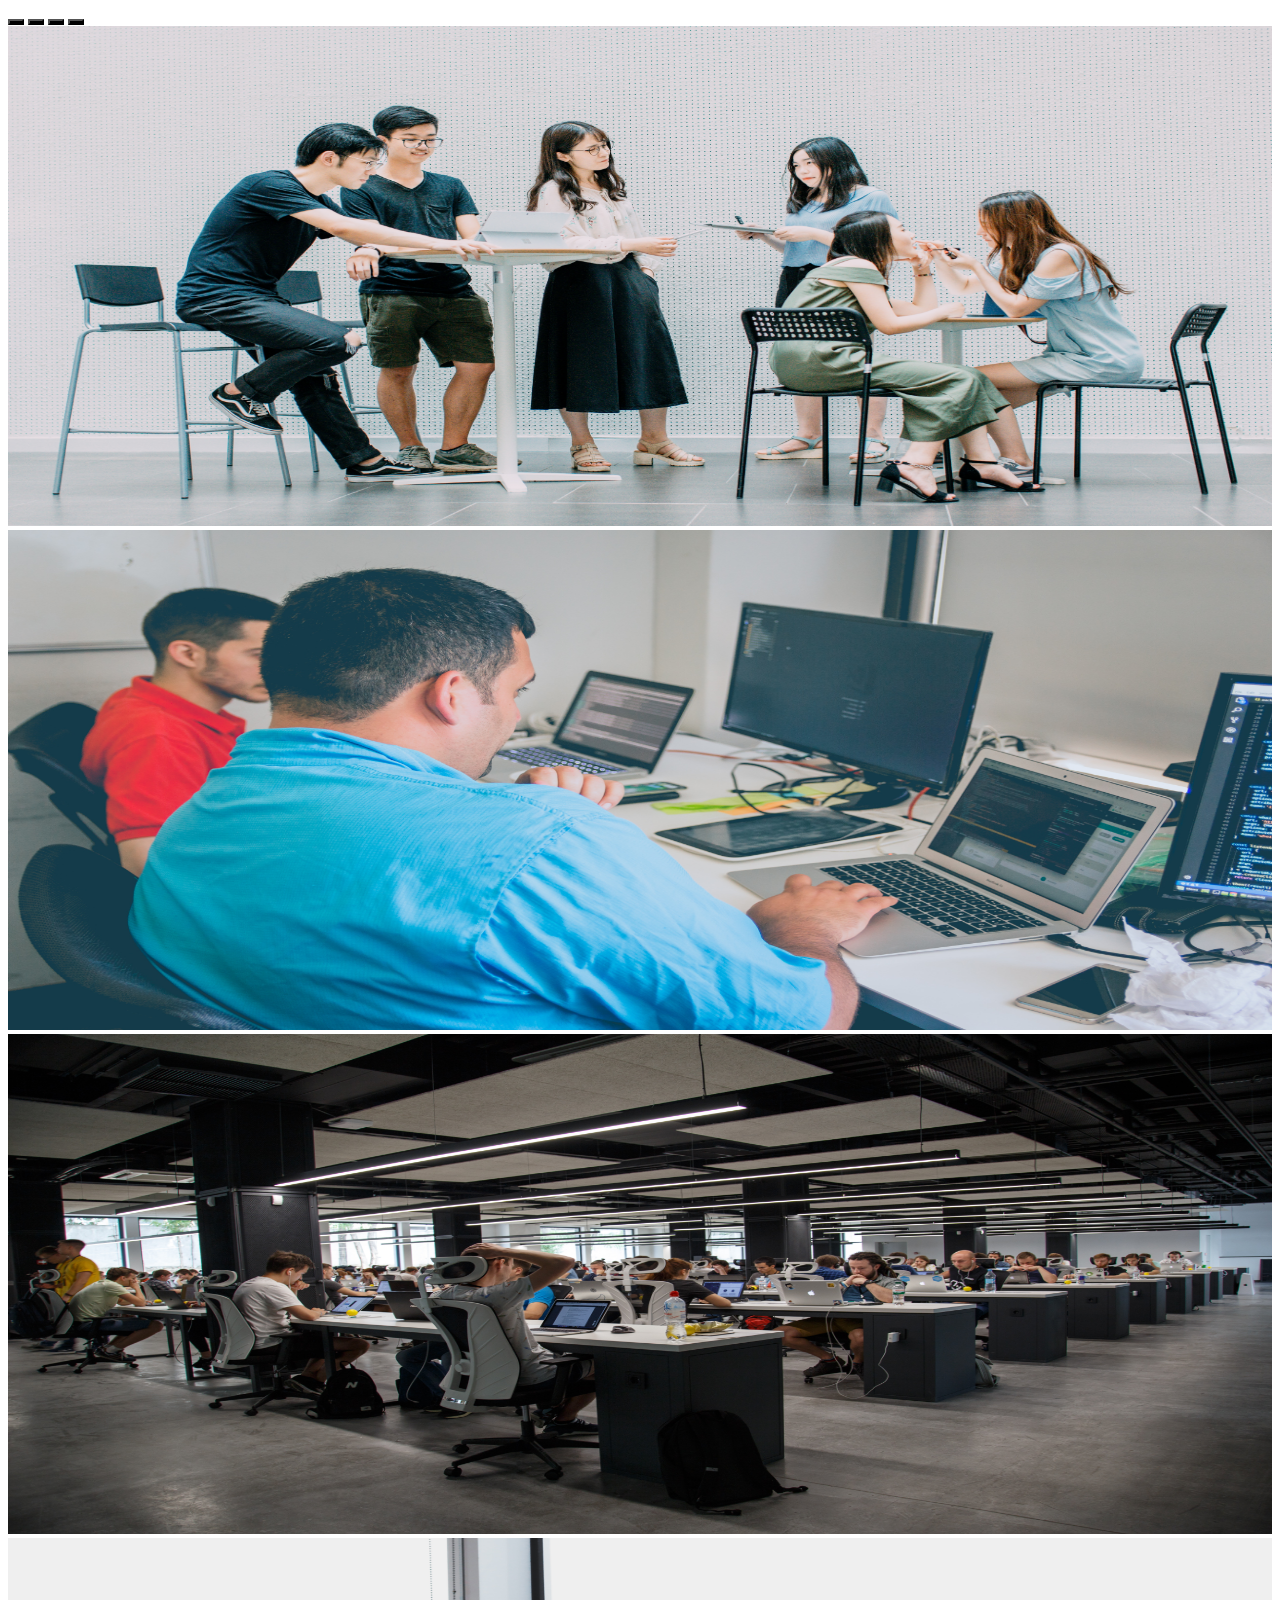
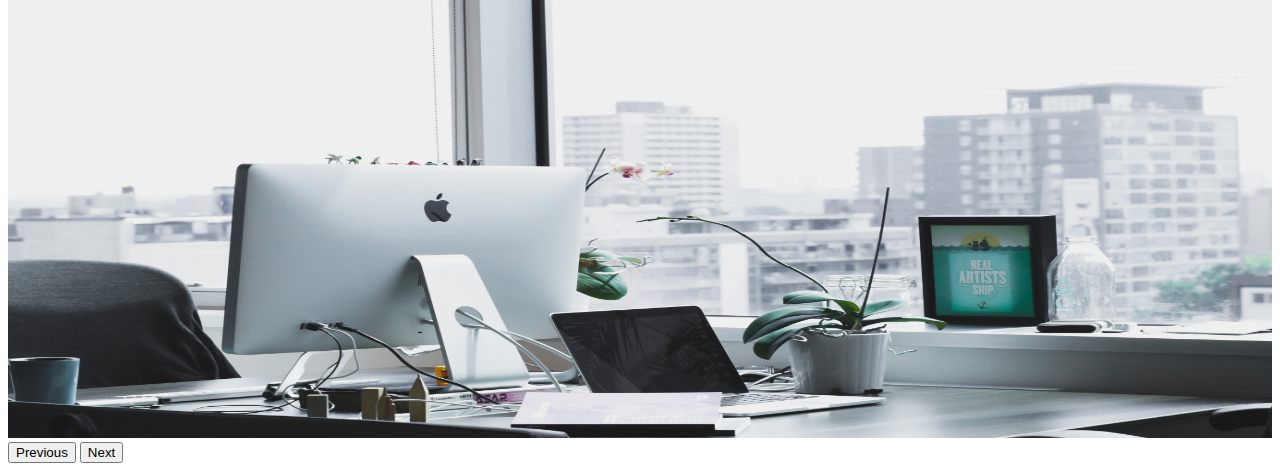
<file: carousel.html>
<!DOCTYPE html>
<html lang="en">

<head>
    <meta charset="UTF-8">
    <meta http-equiv="X-UA-Compatible" content="IE=edge">
    <meta name="viewport" content="width=device-width, initial-scale=1.0">
    <title>Document</title>
    <link href="https://cdn.jsdelivr.net/npm/bootstrap@5.3.0-alpha3/dist/css/bootstrap.min.css" rel="stylesheet" integrity="sha384-KK94CHFLLe+nY2dmCWGMq91rCGa5gtU4mk92HdvYe+M/SXH301p5ILy+dN9+nJOZ" crossorigin="anonymous">
    <script src="https://cdn.jsdelivr.net/npm/bootstrap@5.3.0-alpha3/dist/js/bootstrap.bundle.min.js" integrity="sha384-ENjdO4Dr2bkBIFxQpeoTz1HIcje39Wm4jDKdf19U8gI4ddQ3GYNS7NTKfAdVQSZe" crossorigin="anonymous"></script>

    <style>
        .carousel-item img {
            width: 100%;
            height: 500px;
        }
        
        .mycarousel-btn {
            background-color: black !important;
        }
    </style>
</head>

<body>
    <div id="mycarousel" class="carousel carousel-dark slide" data-bs-ride="carousel">

        <div class="carousel-indicators">
            <button type="button" data-bs-target="#mycarousel" data-bs-slide-to="0" class="active mycarousel-btn" aria-current="true" aria-label="Slide 1"></button>
            <button type="button" data-bs-target="#mycarousel" data-bs-slide-to="1" class="mycarousel-btn" aria-label="Slide 2"></button>
            <button type="button" data-bs-target="#mycarousel" data-bs-slide-to="2" class="mycarousel-btn" aria-label="Slide 3"></button>
            <button type="button" data-bs-target="#mycarousel" data-bs-slide-to="3" class="mycarousel-btn" aria-label="Slide 4"></button>
        </div>

        <div class="carousel-inner">
            <div class="carousel-item active">
                <img src="./img/akson-1K8pIbIrhkQ-unsplash.jpg" class="d-block w-100" alt="...">
            </div>
            <div class="carousel-item">
                <img src="./img/alvaro-reyes-KhmfoQEindg-unsplash.jpg" class="d-block w-100" alt="...">
            </div>
            <div class="carousel-item">
                <img src="./img/alex-kotliarskyi-QBpZGqEMsKg-unsplash.jpg" class="d-block w-100" alt="...">
            </div>
            <div class="carousel-item">
                <img src="./img/alesia-kazantceva-XLm6-fPwK5Q-unsplash.jpg" class="d-block w-100" alt="...">
            </div>
        </div>
        <button class="carousel-control-prev" type="button" data-bs-target="#mycarousel" data-bs-slide="prev">
          <span class="carousel-control-prev-icon mycarousel-btn" aria-hidden="true"></span>
          <span class="visually-hidden">Previous</span>
        </button>
        <button class="carousel-control-next" type="button" data-bs-target="#mycarousel" data-bs-slide="next">
          <span class="carousel-control-next-icon mycarousel-btn" aria-hidden="true"></span>
          <span class="visually-hidden">Next</span>
        </button>
    </div>
</body>

</html>
</file>
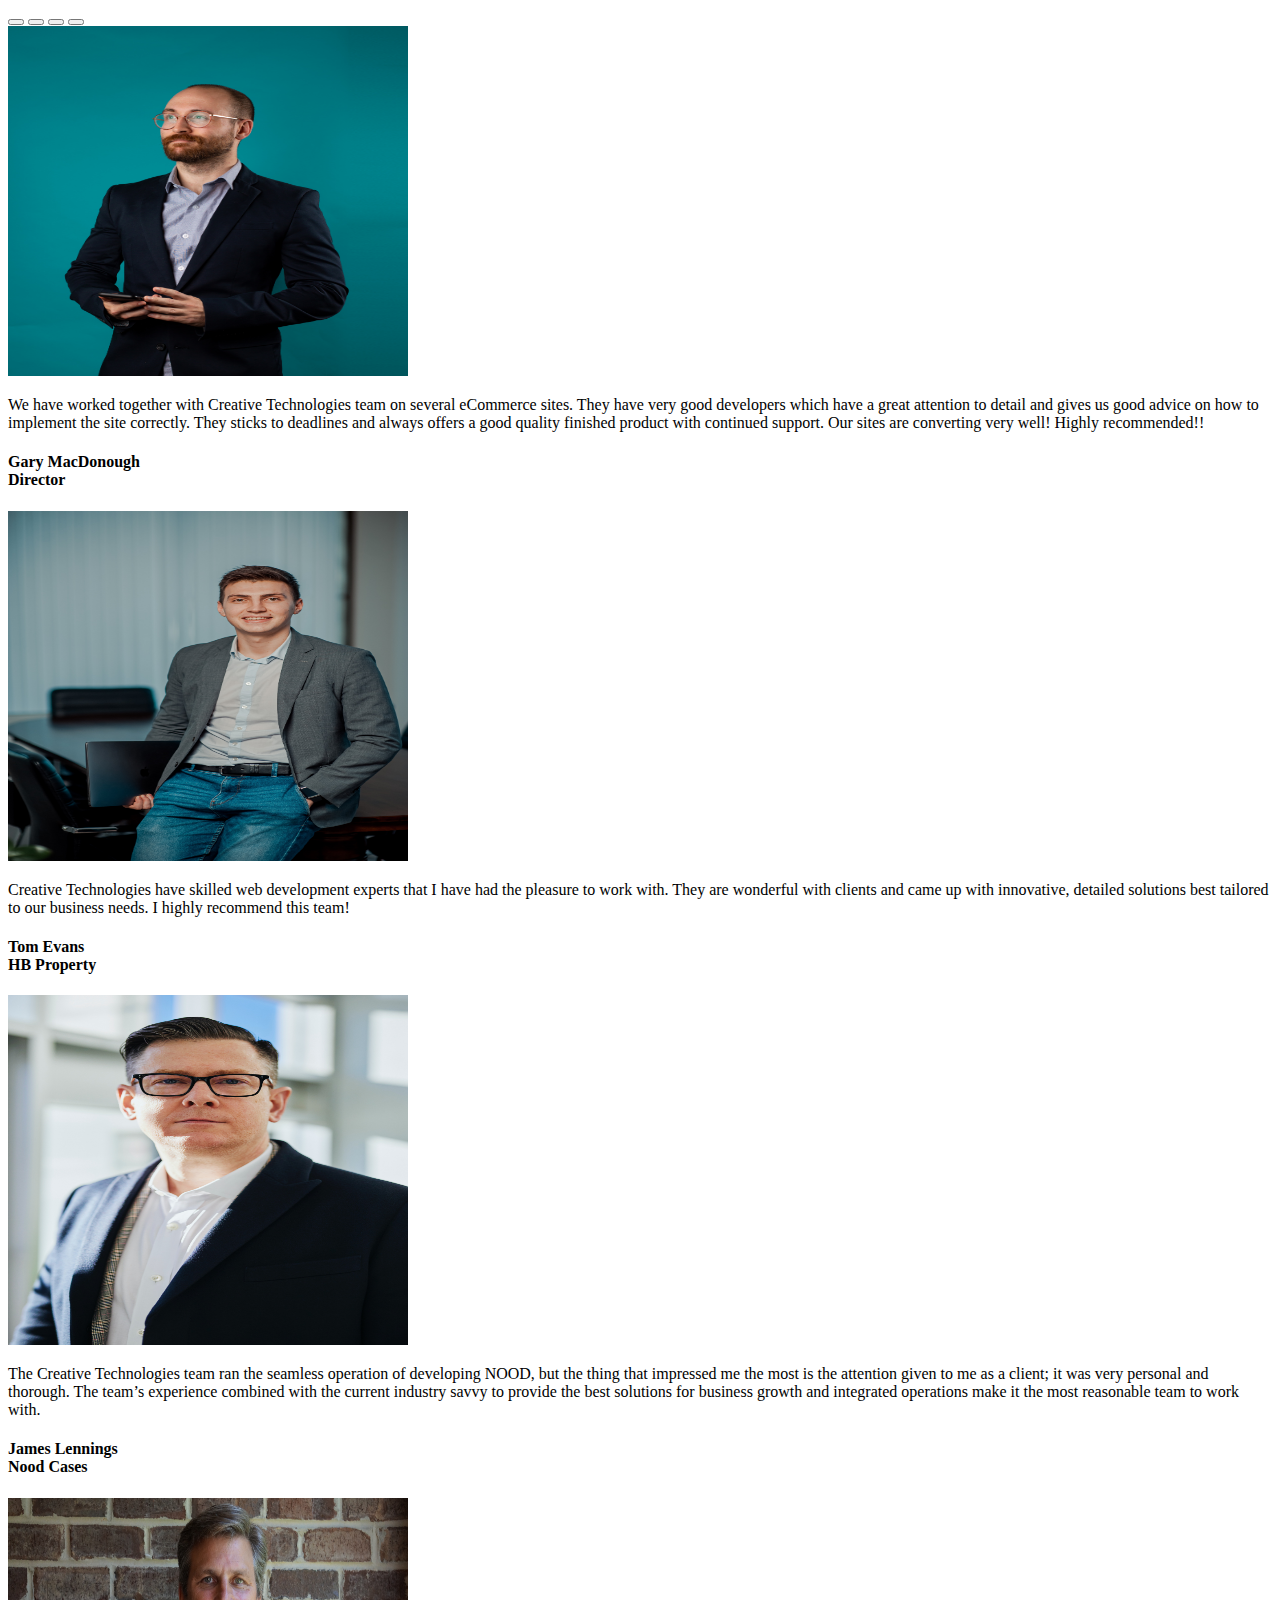
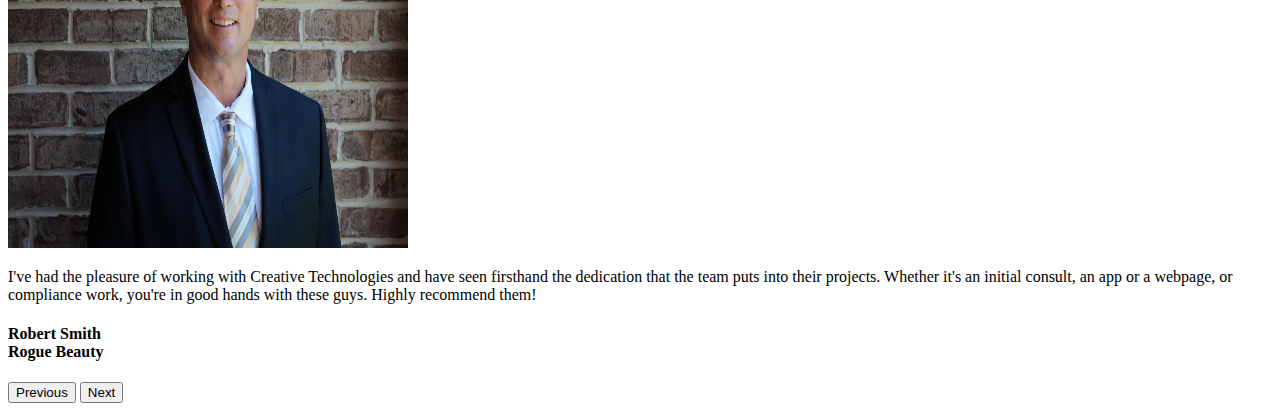
<file: example.html>
<!DOCTYPE html>
<html lang="en">

<head>
    <meta charset="UTF-8">
    <meta http-equiv="X-UA-Compatible" content="IE=edge">
    <meta name="viewport" content="width=device-width, initial-scale=1.0">
    <title>test</title>
    <link href="https://cdn.jsdelivr.net/npm/bootstrap@5.3.0-alpha3/dist/css/bootstrap.min.css" rel="stylesheet" integrity="sha384-KK94CHFLLe+nY2dmCWGMq91rCGa5gtU4mk92HdvYe+M/SXH301p5ILy+dN9+nJOZ" crossorigin="anonymous">
    <script src="https://cdn.jsdelivr.net/npm/bootstrap@5.3.0-alpha3/dist/js/bootstrap.bundle.min.js" integrity="sha384-ENjdO4Dr2bkBIFxQpeoTz1HIcje39Wm4jDKdf19U8gI4ddQ3GYNS7NTKfAdVQSZe" crossorigin="anonymous"></script>
    <style>
        .carousel-item img {
            width: 400px;
            height: 350px;
        }
    </style>

</head>

<body>
    <!-- Start Carousel Section-->

    <div id="mycarousel" class="carousel carousel-dark slide" data-bs-ride="carousel">

        <div class="carousel-indicators">
            <button type="button" data-bs-target="#mycarousel" data-bs-slide-to="0" class="active mycarousel-btn" aria-current="true" aria-label="Slide 1"></button>
            <button type="button" data-bs-target="#mycarousel" data-bs-slide-to="1" class="mycarousel-btn" aria-label="Slide 2"></button>
            <button type="button" data-bs-target="#mycarousel" data-bs-slide-to="2" class="mycarousel-btn" aria-label="Slide 3"></button>
            <button type="button" data-bs-target="#mycarousel" data-bs-slide-to="3" class="mycarousel-btn" aria-label="Slide 4"></button>
        </div>

        <div class="carousel-inner">
            <div class="carousel-item active">

                <div class="card testimonials-card">

                    <img class="card-img-top" src="./img/andrew-power-y9L5-wmifaY-unsplash.jpg" alt="Card image">

                    <div class="card-body">

                        <p class="card-text">We have worked together with Creative Technologies team on several eCommerce sites. They have very good developers which have a great attention to detail and gives us good advice on how to implement the site correctly. They sticks
                            to deadlines and always offers a good quality finished product with continued support. Our sites are converting very well! Highly recommended!!</p>

                        <h4 class="card-title">Gary MacDonough<br> Director</h4>

                    </div>

                </div>

            </div>

            <div class="carousel-item">

                <div class="card testimonials-card">

                    <img class="card-img-top" src="./img/dan-cornilov-ehUYU820lcA-unsplash.jpg" alt="Card image">

                    <div class="card-body">

                        <p class="card-text">Creative Technologies have skilled web development experts that I have had the pleasure to work with. They are wonderful with clients and came up with innovative, detailed solutions best tailored to our business needs. I highly
                            recommend this team!</p>

                        <h4 class="card-title">Tom Evans<br> HB Property</h4>

                    </div>

                </div>

            </div>

            <div class="carousel-item">

                <div class="card testimonials-card">

                    <img class="card-img-top" src="./img/linkedin-sales-solutions-pAtA8xe_iVM-unsplash.jpg" alt="Card image">

                    <div class="card-body">

                        <p class="card-text">The Creative Technologies team ran the seamless operation of developing NOOD, but the thing that impressed me the most is the attention given to me as a client; it was very personal and thorough. The team’s experience combined
                            with the current industry savvy to provide the best solutions for business growth and integrated operations make it the most reasonable team to work with.</p>

                        <h4 class="card-title">James Lennings<br> Nood Cases</h4>

                    </div>

                </div>

            </div>

            <div class="carousel-item">

                <div class="card testimonials-card">

                    <img class="card-img-top" src="./img/shipman-northcutt-sgZX15Da8YE-unsplash.jpg" alt="Card image">

                    <div class="card-body">

                        <p class="card-text">I've had the pleasure of working with Creative Technologies and have seen firsthand the dedication that the team puts into their projects. Whether it's an initial consult, an app or a webpage, or compliance work, you're in good
                            hands with these guys. Highly recommend them!</p>

                        <h4 class="card-title">Robert Smith<br> Rogue Beauty</h4>

                    </div>

                </div>

            </div>

        </div>

        <button class="carousel-control-prev" type="button" data-bs-target="#mycarousel" data-bs-slide="prev">
          <span class="carousel-control-prev-icon mycarousel-btn" aria-hidden="true"></span>
          <span class="visually-hidden">Previous</span>
        </button>
        <button class="carousel-control-next" type="button" data-bs-target="#mycarousel" data-bs-slide="next">
          <span class="carousel-control-next-icon mycarousel-btn" aria-hidden="true"></span>
          <span class="visually-hidden">Next</span>
        </button>
    </div>

    <!-- End Carousel Section-->


</body>

</html>
</file>
